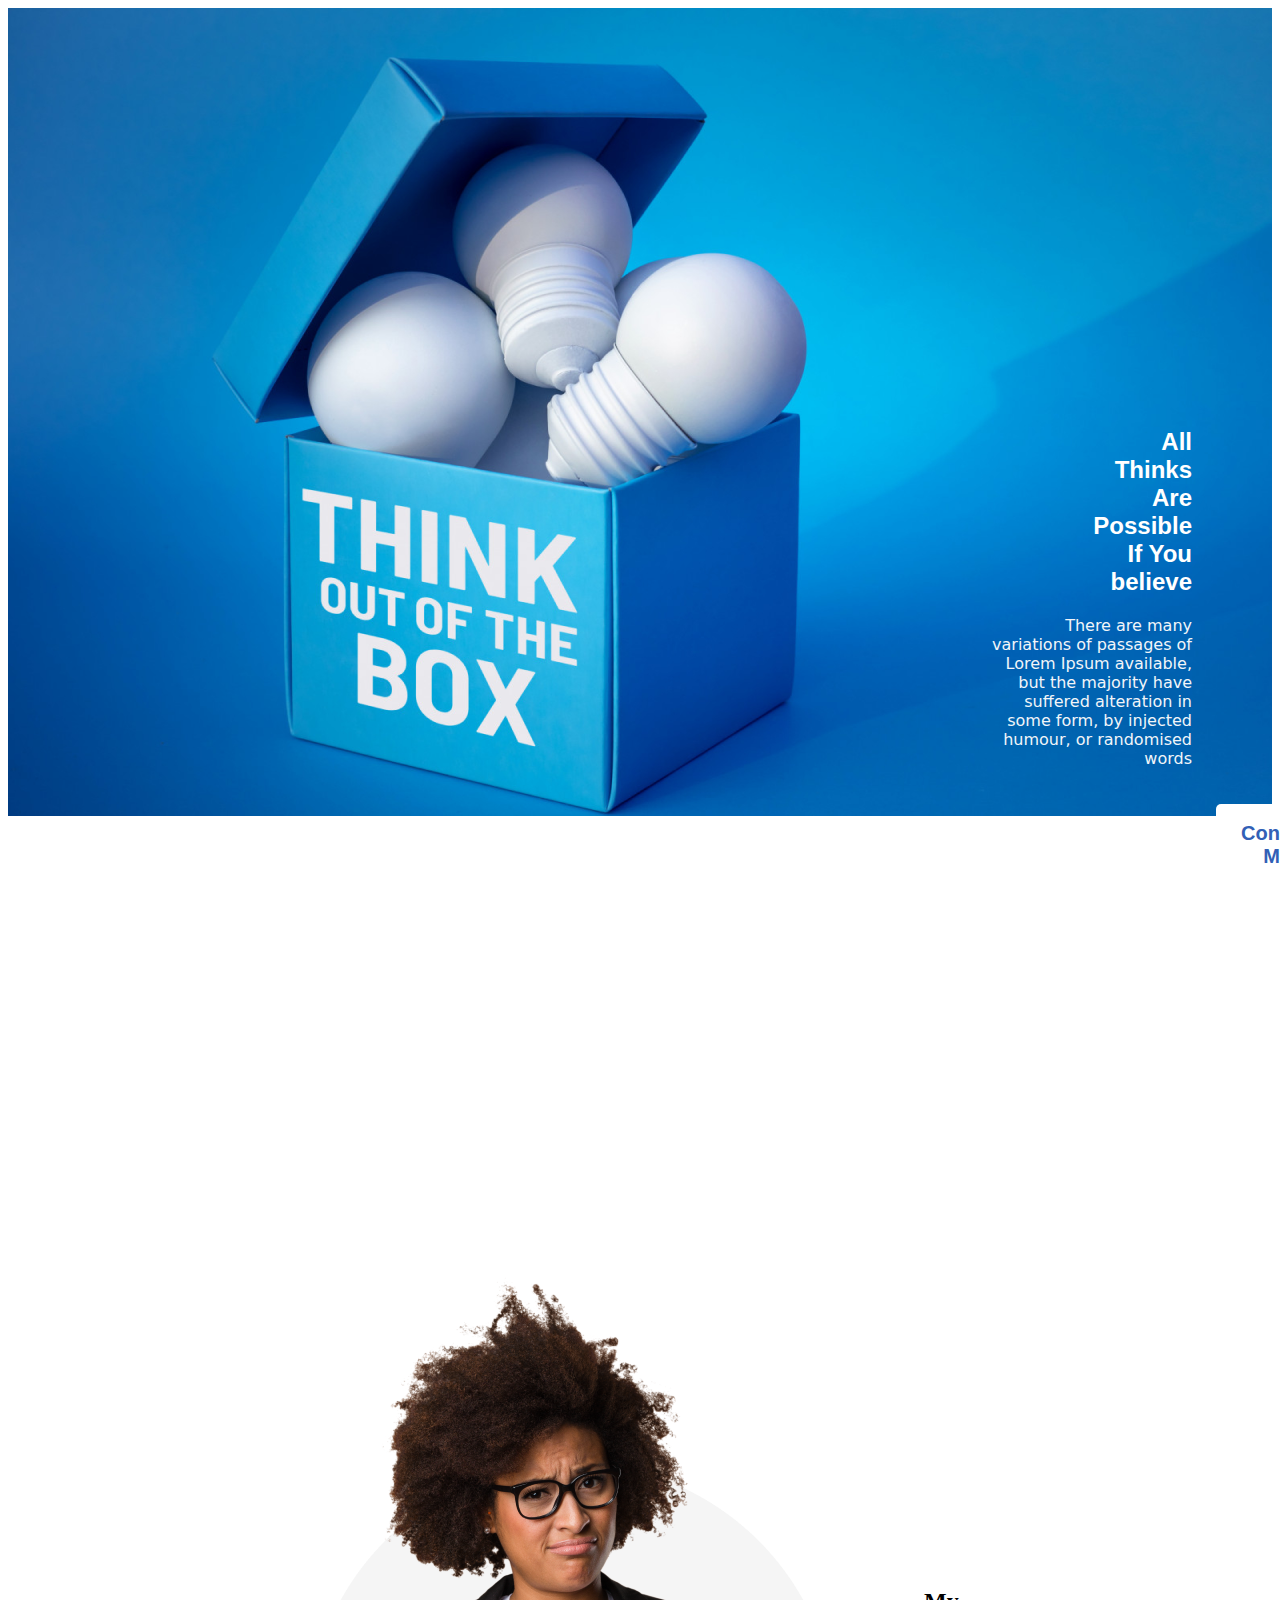
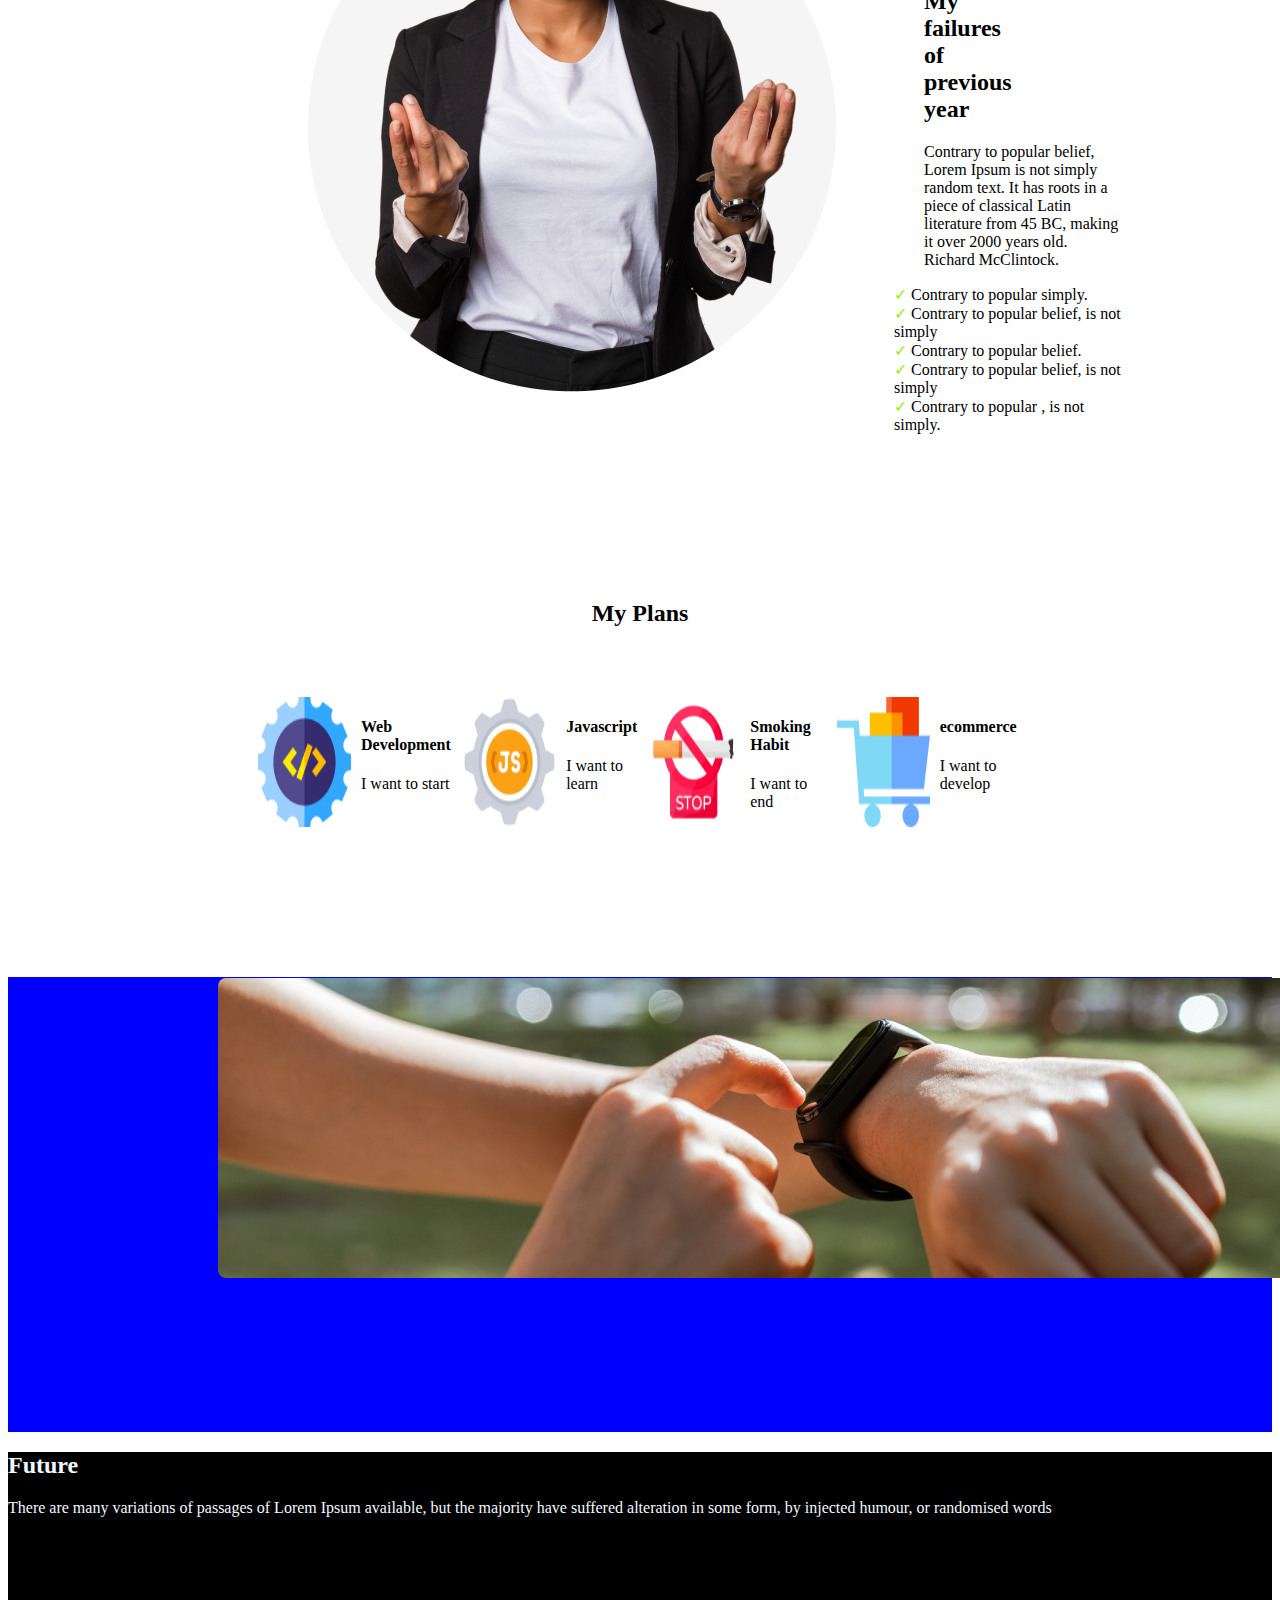
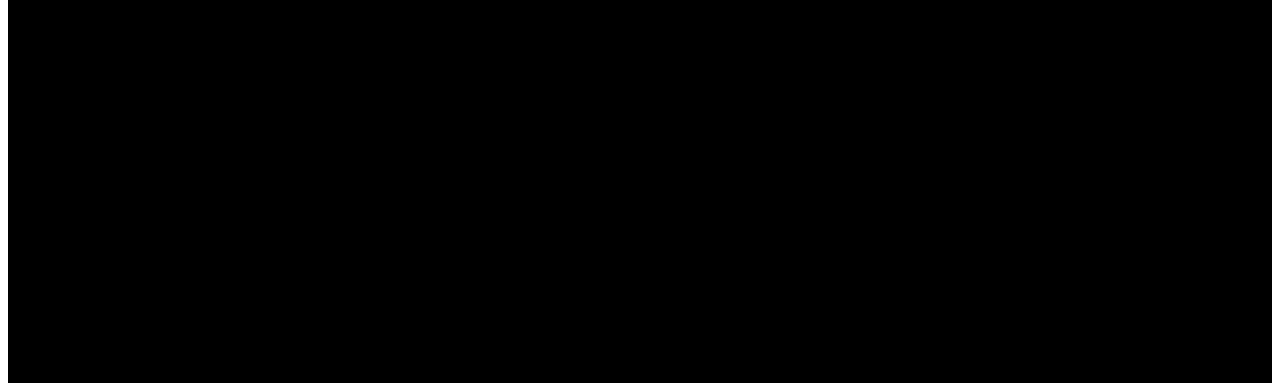
<file: images/index.html>
<!DOCTYPE html>
<html lang="en">

<head>
    <meta charset="UTF-8">
    <meta name="viewport" content="width=device-width, initial-scale=1.0">
    <title>NEW YEAR</title>
    <link rel="stylesheet" href="style.css">
    <link rel="preconnect" href="https://fonts.googleapis.com">
    <link rel="preconnect" href="https://fonts.gstatic.com" crossorigin>
    <link href="https://fonts.googleapis.com/css2?family=Open+Sans:ital,wght@0,600;1,400&display=swap" rel="stylesheet">
</head>

<body>
    <!-- banner -->
    <section class="banner">
        <h2 class="right">All Thinks Are Possible If You believe</h2>
        <p class="decoration">There are many variations of passages of Lorem Ipsum available, but the majority have
            suffered alteration in
            some form, by injected humour, or randomised words</p>

        <button class="btn">Contace Me!</button>
    </section>

    <!-- main part -->
    <section class="main">
        <div class="image">
            <img src="person.png" alt="">
        </div>

        <div class="para">
            <h2 class="title">My failures of previous year</h2>
            <p class="paragharp">Contrary to popular belief, Lorem Ipsum is not simply random text. It has roots in a piece of classical
                Latin literature from 45 BC, making it over 2000 
                years old. Richard McClintock.</p>
            <ul class="fonts">
                
              <li class="list"><span class="color">&#x2713</span>  Contrary to popular simply.</li>
              <li class="list"> <span class="color"> &#x2713</span> Contrary to popular belief, is not simply </li>
              <li class="list"> <span class="color"> &#x2713 </span> Contrary to popular belief.</li>
              <li class="list"> <span class="color">&#x2713</span> Contrary to popular belief, is not simply</li>
              <li class="list"> <span class="color">&#x2713 </span> Contrary to popular , is not simply.</li>
            </ul>
        </div>
    </section>
    <!-- plan -->
    <div>
        <h2 class="plantitle">My Plans</h2>
    </div>
    <section class="icon">
        <img src="icons/web.png" alt="">

        <div class="subtitle">  
        <h4>Web Development</h4>
        <p>I want to start</p></div>
        
        <img src="icons/js.png" alt="">
        <div class="subtitle">
        <h4>Javascript</h4>
        <p>I want to learn</p></div>
        
        
        <img src="icons/smoke.png" alt="">
        <div class="subtitle">
        <h4>Smoking Habit</h4>
        <p>I want to end</p>
    </div>
    
        <img src="icons/ecom.png" alt="">
        <div class="subtitle">
        <h4>ecommerce</h4>
        <p>I want to develop</p>
    </div>

    </section>
    <section class="gardi">
      <img src="watch.png" alt="">
    </section>
    <!-- footer -->
    <footer class="last">
       <div class="own">
        <h2>Future</h2>
        <p>There are many variations of passages of Lorem Ipsum available, but the majority have suffered alteration in some form, by injected humour, or randomised words</p>
        <p></p>
       </div>
    </footer>



</body>



</html>
</file>
<file: images/style.css>
.banner {
    background-image: url(icons/banner3.png);
    padding: 400px 80px;
    background-repeat: no-repeat;
    margin: 0%;

}

.right {
    text-align: end;
    color: white;
    font-family: Verdana, Geneva, Tahoma, sans-serif;
    padding-left: 1000px;
}

.decoration {
    text-align: end;
    padding-left: 900px;
    color: rgb(241, 245, 249);
    font-family: system-ui;

}


.btn {
    height: 64px;
    background-color: white;
    border-radius: 5px;
    font-weight: 600;
    height: 64px;
    font-size: 20px;
    border: 0;
    padding: 18px 25px;
    color: rgb(50, 96, 182);
    margin-left: 1128px;
    margin-top: 20px;
}

/* main part */
.main {
    padding-left: 277px;
    padding-right: 250px;
    display: flex;
    /* margin-bottom: 50%; */

}

.title {
    color: black;
    font-family: fangsong;

    font-weight: 100px;
    padding-right: 110px;
    padding-top: 300px;
    padding-left: 70px;
}

.color {
    color: rgb(144, 238, 4);
}

.fonts {
    font-family: fangsong;
    font-weight: 5px;

}

.paragharp {
    padding-left: 70px;
    font-family: fangsong;
}

.list {
    list-style: none;
}

.plantitle {
    text-align: center;
    margin-top: 150px;
    font-weight: 2px;
}

.icon {
   
    display: flex;
    justify-content: space-around;
    gap: 10px;
    padding-left: 250px;
    padding-right: 250px;
    padding-bottom: 150px;
    padding-top: 50px;
        
}
.subtitle{
 justify-content: space-around;
}
.gardi{
   background-image: linear-gradient(blue);
   padding-left:210px;
   padding-right:210px;
   padding-bottom: 150px;
}
.last{
    background-color: black;
    margin-bottom: none ;
    padding-bottom: 450px;
}
.own{
    color: aliceblue;
}
</file>
